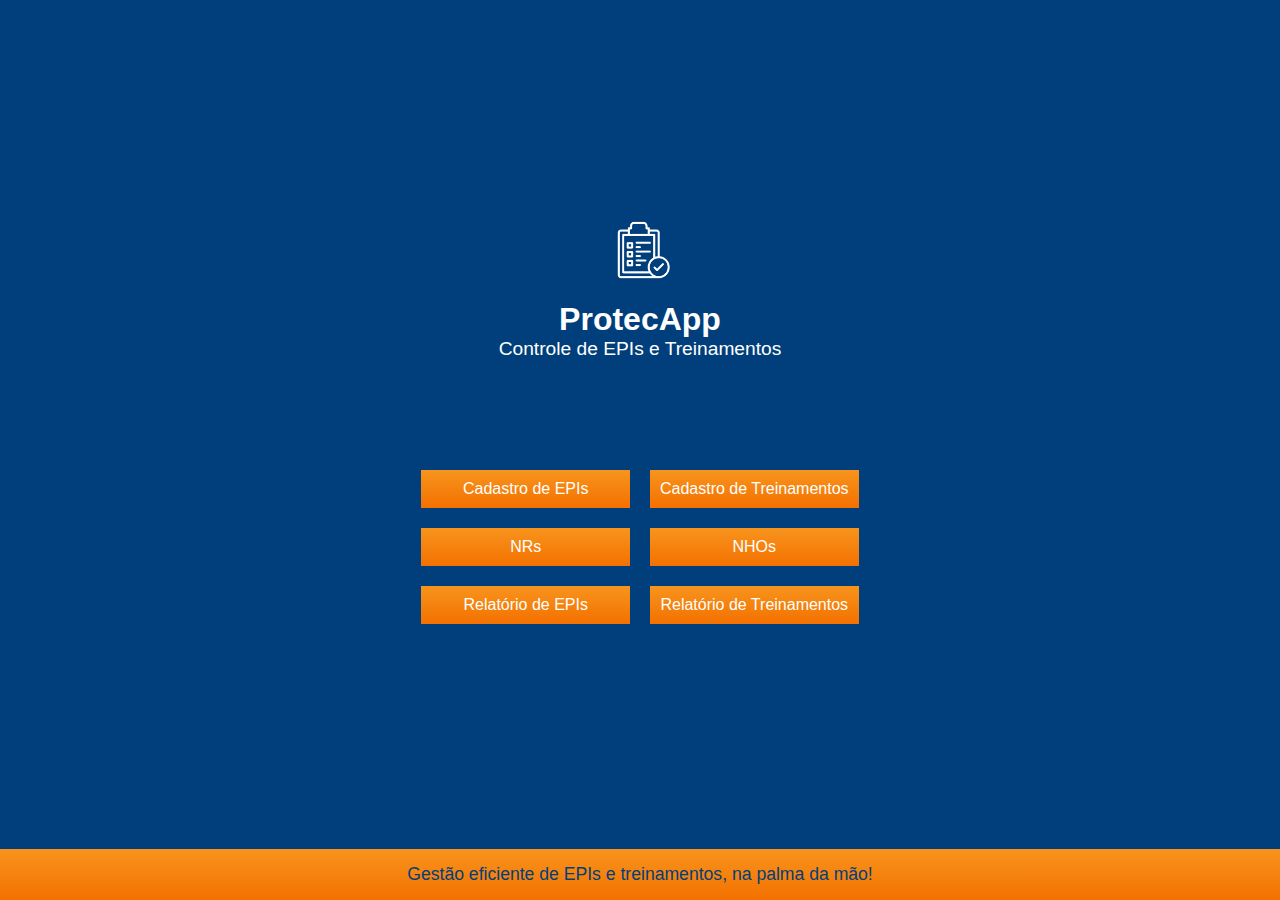
<file: index.html>
<!DOCTYPE html>
<html lang="pt-br">
<head>
  <meta charset="UTF-8">
  <meta name="viewport" content="width=device-width, initial-scale=1.0">
  <title>ProtecApp</title>
  <link rel="stylesheet" href="./assets/css/reset.css">
  <link rel="stylesheet" href="./assets/css/home.css">
</head>
<body>
  <div class="container">
    <header class="header">
      <img src="./assets/img/logo.png" alt="Logo" class="logo">
      <h1>ProtecApp</h1>
      <p>Controle de EPIs e Treinamentos</p>
    </header>
    
    <nav class="button-nav">
      <ul class="button-list">
        <li><a href="./cadastro-epis.html" class="button">Cadastro de EPIs</a></li>
        <li><a href="./cadastro-treinamentos.html" class="button">Cadastro de Treinamentos</a></li>
        <li><a href="./nrs.html" class="button">NRs</a></li>
        <li><a href="./nhos.html" class="button">NHOs</a></li>
        <li><a href="./relatorio-epis.html" class="button">Relatório de EPIs</a></li>
        <li><a href="./relatorio-treinamentos.html" class="button">Relatório de Treinamentos</a></li>
      </ul>
    </nav>

    <footer>
        <p>Gestão eficiente de EPIs e treinamentos, na palma da mão!</p>
    </footer>
  </div>
</body>
</html>
</file>
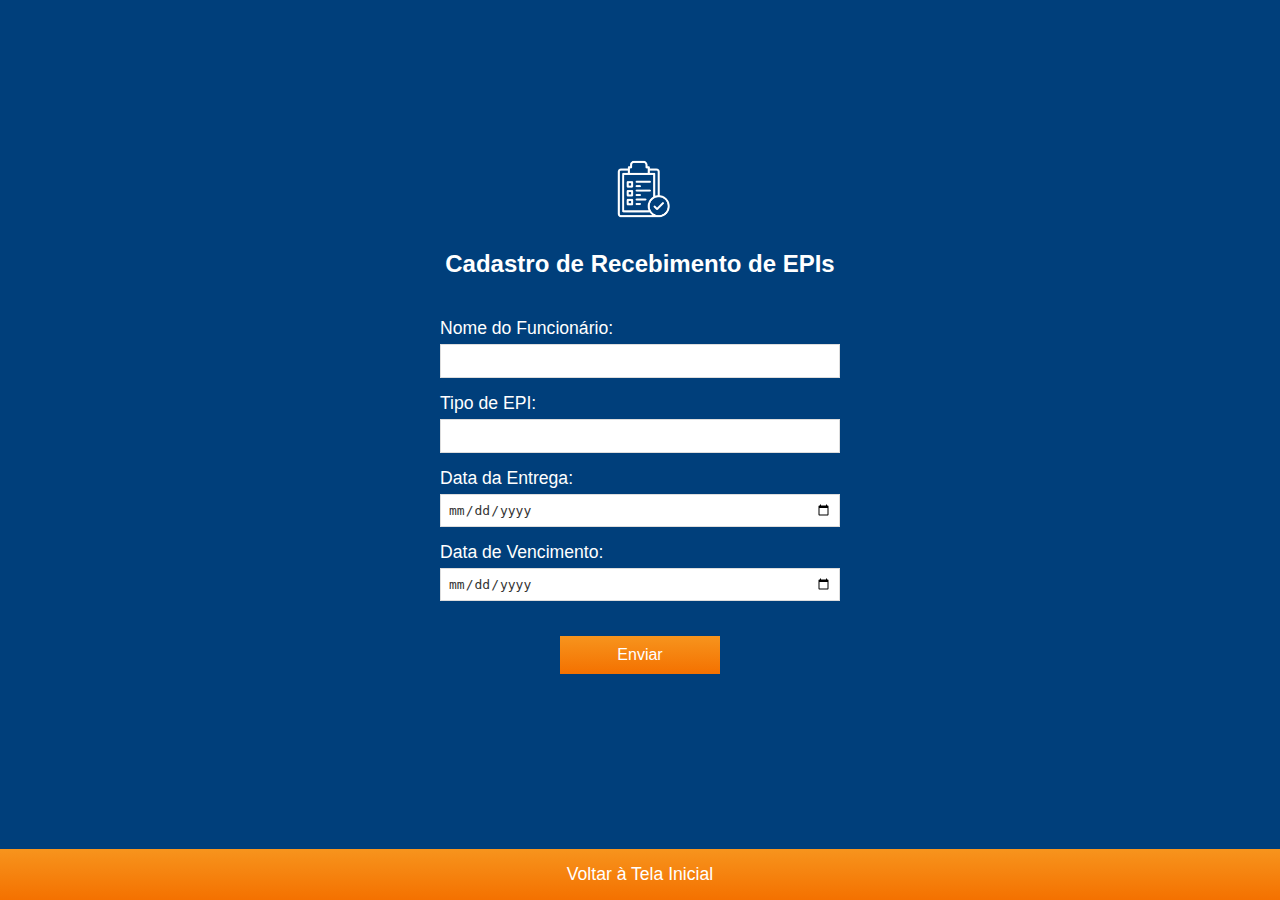
<file: cadastro-epis.html>
<!DOCTYPE html>
<html lang="pt-br">
<head>
    <meta charset="UTF-8">
    <meta name="viewport" content="width=device-width, initial-scale=1.0">
    <title>Cadastro de Recebimento de EPIs</title>
    <link rel="stylesheet" href="./assets/css/reset.css">
    <link rel="stylesheet" href="./assets/css/cadastros.css">
</head>
<body>

    <div class="container">
        <header class="header">
          <img src="./assets/img/logo.png" alt="Logo" class="logo">
        <h1>Cadastro de Recebimento de EPIs</h1>
        </header>

        <form class="form-cadastro">
            <label for="nome-funcionario">Nome do Funcionário:</label>
            <input type="text" id="nome-funcionario" name="nome-funcionario">

            <label for="tipo-epi">Tipo de EPI:</label>
            <input type="text" id="tipo-epi" name="tipo-epi">
            
            <label for="data-entrega">Data da Entrega:</label>
            <input type="date" id="data-entrega" name="data-entrega">

            <label for="data-vencimento">Data de Vencimento:</label>
            <input type="date" id="data-vencimento" name="data-vencimento">

            <button type="submit">Enviar</button>
        </form>

        <footer>
            <a href="index.html">Voltar à Tela Inicial</a>
        </footer>

        <div id="myModal" class="modal">
            <div class="modal-content">
              <span class="close">&times;</span>
              <p>Salvo com sucesso!</p>
            </div>
        </div>
    </div>
   
    <script src="./assets/js/cadastro-epis.js"></script>    
</body>
</html>
</file>
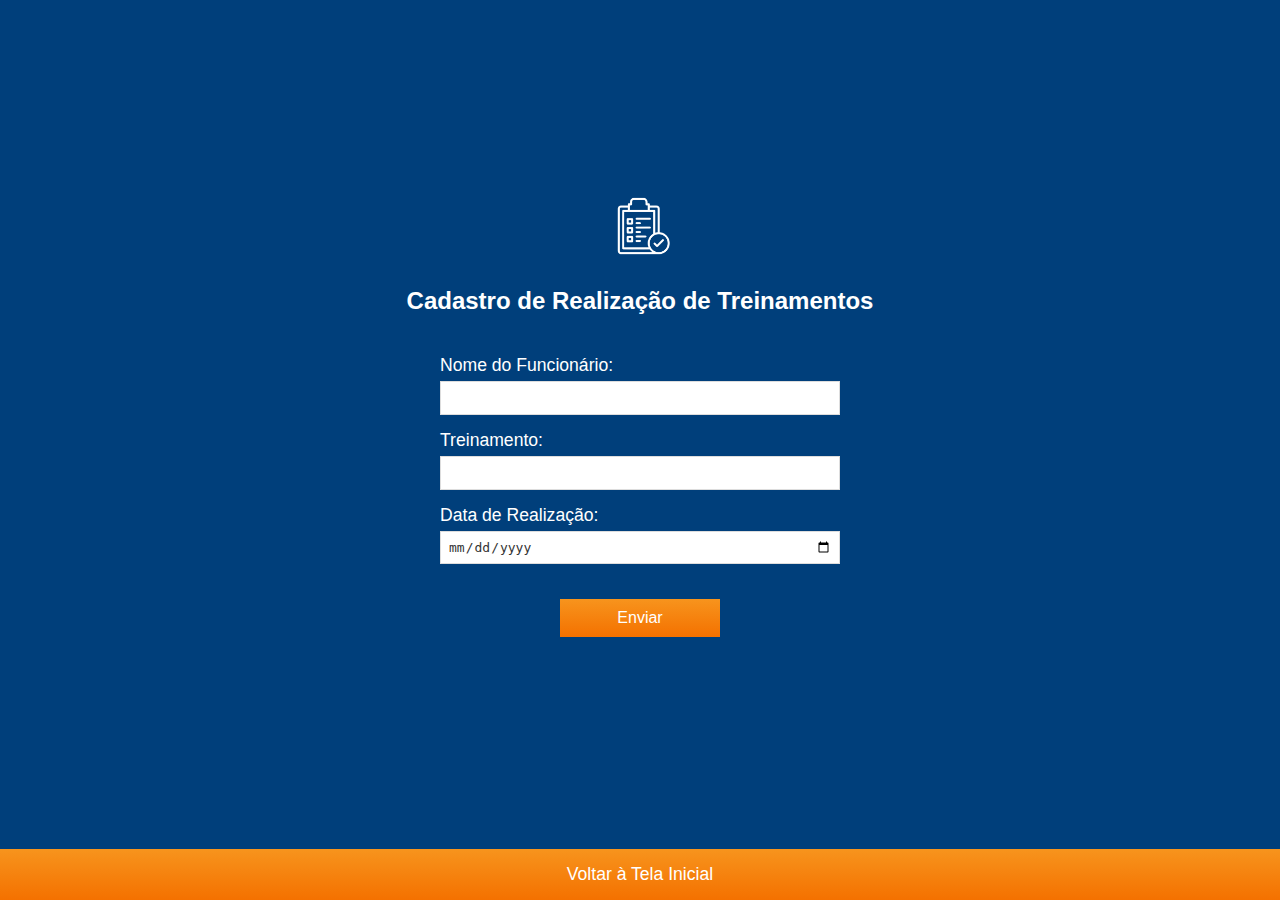
<file: cadastro-treinamentos.html>
<!DOCTYPE html>
<html lang="pt-br">
<head>
    <meta charset="UTF-8">
    <meta name="viewport" content="width=device-width, initial-scale=1.0">
    <title>Cadastro de Recebimento de EPIs</title>
    <link rel="stylesheet" href="./assets/css/reset.css">
    <link rel="stylesheet" href="./assets/css/cadastros.css">
</head>
<body>

    <div class="container">
        <header class="header">
            <img src="./assets/img/logo.png" alt="Logo" class="logo">
            <h1>Cadastro de Realização de Treinamentos</h1>
        </header>

        <form class="form-cadastro">
            <label for="nome-funcionario">Nome do Funcionário:</label>
            <input type="text" id="nome-funcionario" name="nome-funcionario">

            <label for="tipo-treinamento">Treinamento:</label>
            <input type="text" id="tipo-treinamento" name="tipo-treinamento">

            <label for="data-realizacao">Data de Realização:</label>
            <input type="date" id="data-realizacao" name="data-realizacao">

            <button type="submit">Enviar</button>
        </form>

        <footer>
            <a href="index.html">Voltar à Tela Inicial</a>
        </footer>

        <div id="myModal" class="modal">
            <div class="modal-content">
              <span class="close">&times;</span>
              <p>Salvo com sucesso!</p>
            </div>
        </div>
    </div>
   
    <script src="./assets/js/cadastro-treinamentos.js"></script>    
</body>
</html>
</file>
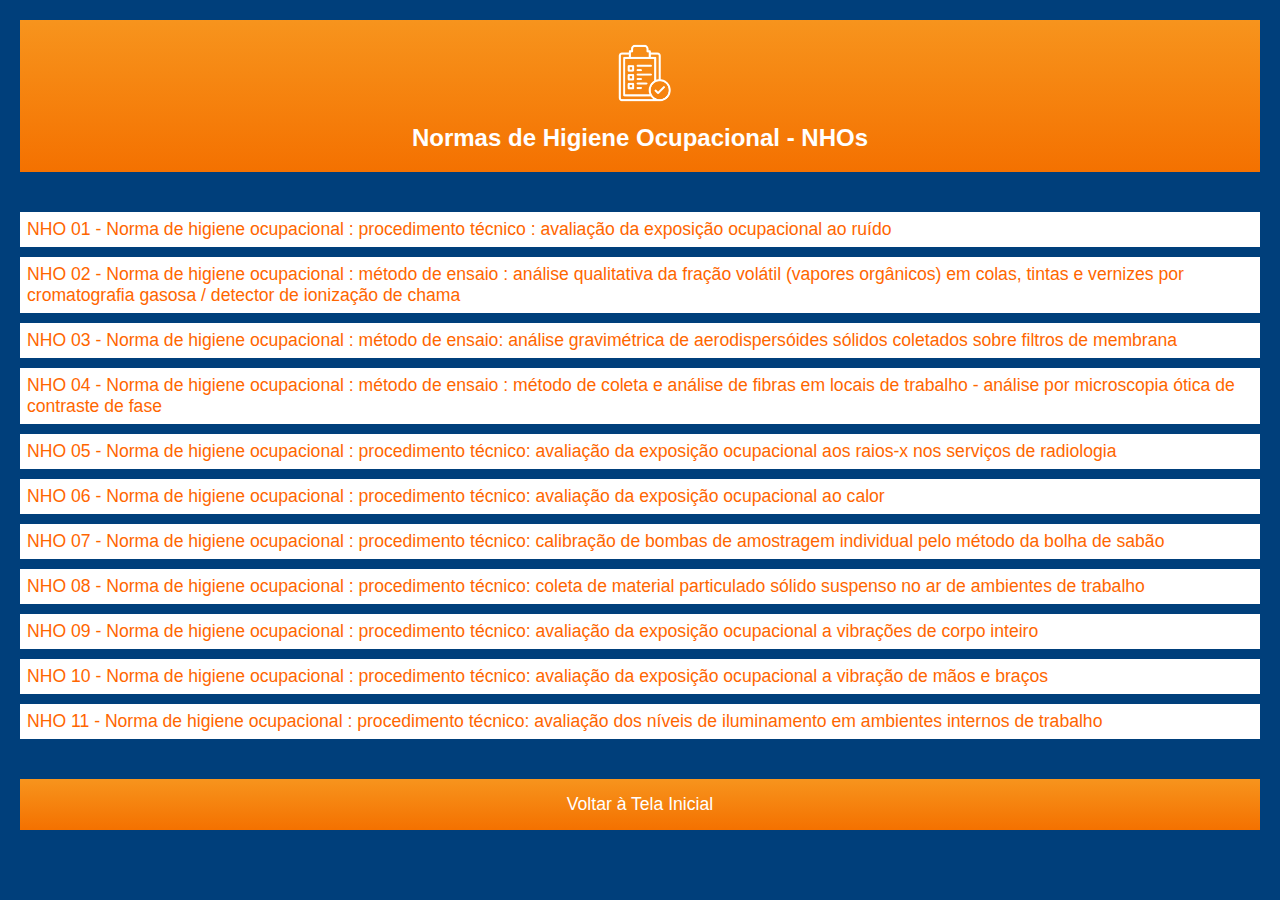
<file: nhos.html>
<!DOCTYPE html>
<html lang="pt-br">
<head>
    <meta charset="UTF-8">
    <meta name="viewport" content="width=device-width, initial-scale=1.0">
    <title>Normas de Higiene Ocupacional (NHOs)</title>
    <link rel="stylesheet" href="./assets/css/reset.css">
    <link rel="stylesheet" href="./assets/css/nrs-nhos.css">
</head>
<body>
    <div class="container">
        <header class="header">
            <img src="./assets/img/logo.png" alt="Logo ProtecApp" class="logo">
            <h1>Normas de Higiene Ocupacional - NHOs</h1>
        </header>

        <div class="nhos-list">
            <ul>
                <li><a href="http://arquivosbiblioteca.fundacentro.gov.br/exlibris/aleph/a23_1/apache_media/A5RGFHYSQ5TA7P816K7QPT4AB9KDFP.pdf">NHO 01 - Norma de higiene ocupacional : procedimento técnico : avaliação da exposição ocupacional ao ruído</a></li>
                <li><a href="http://arquivosbiblioteca.fundacentro.gov.br/exlibris/aleph/a23_1/apache_media/S5HNYKPE45RQCDMGXJ73JNCRKGDY41.pdf">NHO 02 - Norma de higiene ocupacional : método de ensaio : análise qualitativa da fração volátil (vapores orgânicos) em colas, tintas e vernizes por cromatografia gasosa / detector de ionização de chama</a></li>
                <li><a href="http://arquivosbiblioteca.fundacentro.gov.br/exlibris/aleph/a23_1/apache_media/F54LD4NBJ1FEA9J36JM9DECLBJ4UMS.pdf">NHO 03 - Norma de higiene ocupacional : método de ensaio: análise gravimétrica de aerodispersóides sólidos coletados sobre filtros de membrana</a></li>
                <li><a href="http://arquivosbiblioteca.fundacentro.gov.br/exlibris/aleph/a23_1/apache_media/BJKMGEIP1CYHUEDMM9Q3JK4DHXAL24.pdf">NHO 04 - Norma de higiene ocupacional : método de ensaio : método de coleta e análise de fibras em locais de trabalho - análise por microscopia ótica de contraste de fase</a></li>
                <li><a href="http://arquivosbiblioteca.fundacentro.gov.br/exlibris/aleph/a23_1/apache_media/9JFIF3EK2XQT5TDIC4P3B67CHKQK4M.pdf">NHO 05 - Norma de higiene ocupacional : procedimento técnico: avaliação da exposição ocupacional aos raios-x nos serviços de radiologia</a></li>
                <li><a href="http://arquivosbiblioteca.fundacentro.gov.br/exlibris/aleph/a23_1/apache_media/L7376RQ71PM8LI14HKNLE1BQIHAA12.pdf">NHO 06 - Norma de higiene ocupacional : procedimento técnico: avaliação da exposição ocupacional ao calor</a></li>
                <li><a href="http://arquivosbiblioteca.fundacentro.gov.br/exlibris/aleph/a23_1/apache_media/C187BQUBSQU4RF4SMFG8AYG5D76526.pdf">NHO 07 - Norma de higiene ocupacional : procedimento técnico: calibração de bombas de amostragem individual pelo método da bolha de sabão</a></li>
                <li><a href="http://arquivosbiblioteca.fundacentro.gov.br/exlibris/aleph/a23_1/apache_media/4QQHR2N9RV6C5RVMED6993BHNLG9P3.pdf">NHO 08 - Norma de higiene ocupacional : procedimento técnico: coleta de material particulado sólido suspenso no ar de ambientes de trabalho</a></li>
                <li><a href="NHO 09 - Norma de higiene ocupacional : procedimento técnico: avaliação da exposição ocupacional a vibrações de corpo inteiro">NHO 09 - Norma de higiene ocupacional : procedimento técnico: avaliação da exposição ocupacional a vibrações de corpo inteiro</a></li>
                <li><a href="http://arquivosbiblioteca.fundacentro.gov.br/exlibris/aleph/a23_1/apache_media/AQPLEUS9PB3GF9CJH8H9F3HG9U2V6C.pdf">NHO 10 - Norma de higiene ocupacional : procedimento técnico: avaliação da exposição ocupacional a vibração de mãos e braços</a></li>
                <li><a href="http://arquivosbiblioteca.fundacentro.gov.br/exlibris/aleph/a23_1/apache_media/33PMBTUV2X3HFYSPGQFENQ6VSHA35H.pdf">NHO 11 -  Norma de higiene ocupacional : procedimento técnico: avaliação dos níveis de iluminamento em ambientes internos de trabalho</a></li>
            </ul>
        </div>

        <footer>
            <a href="index.html">Voltar à Tela Inicial</a>
        </footer>
    </div>
</body>
</html>
</file>
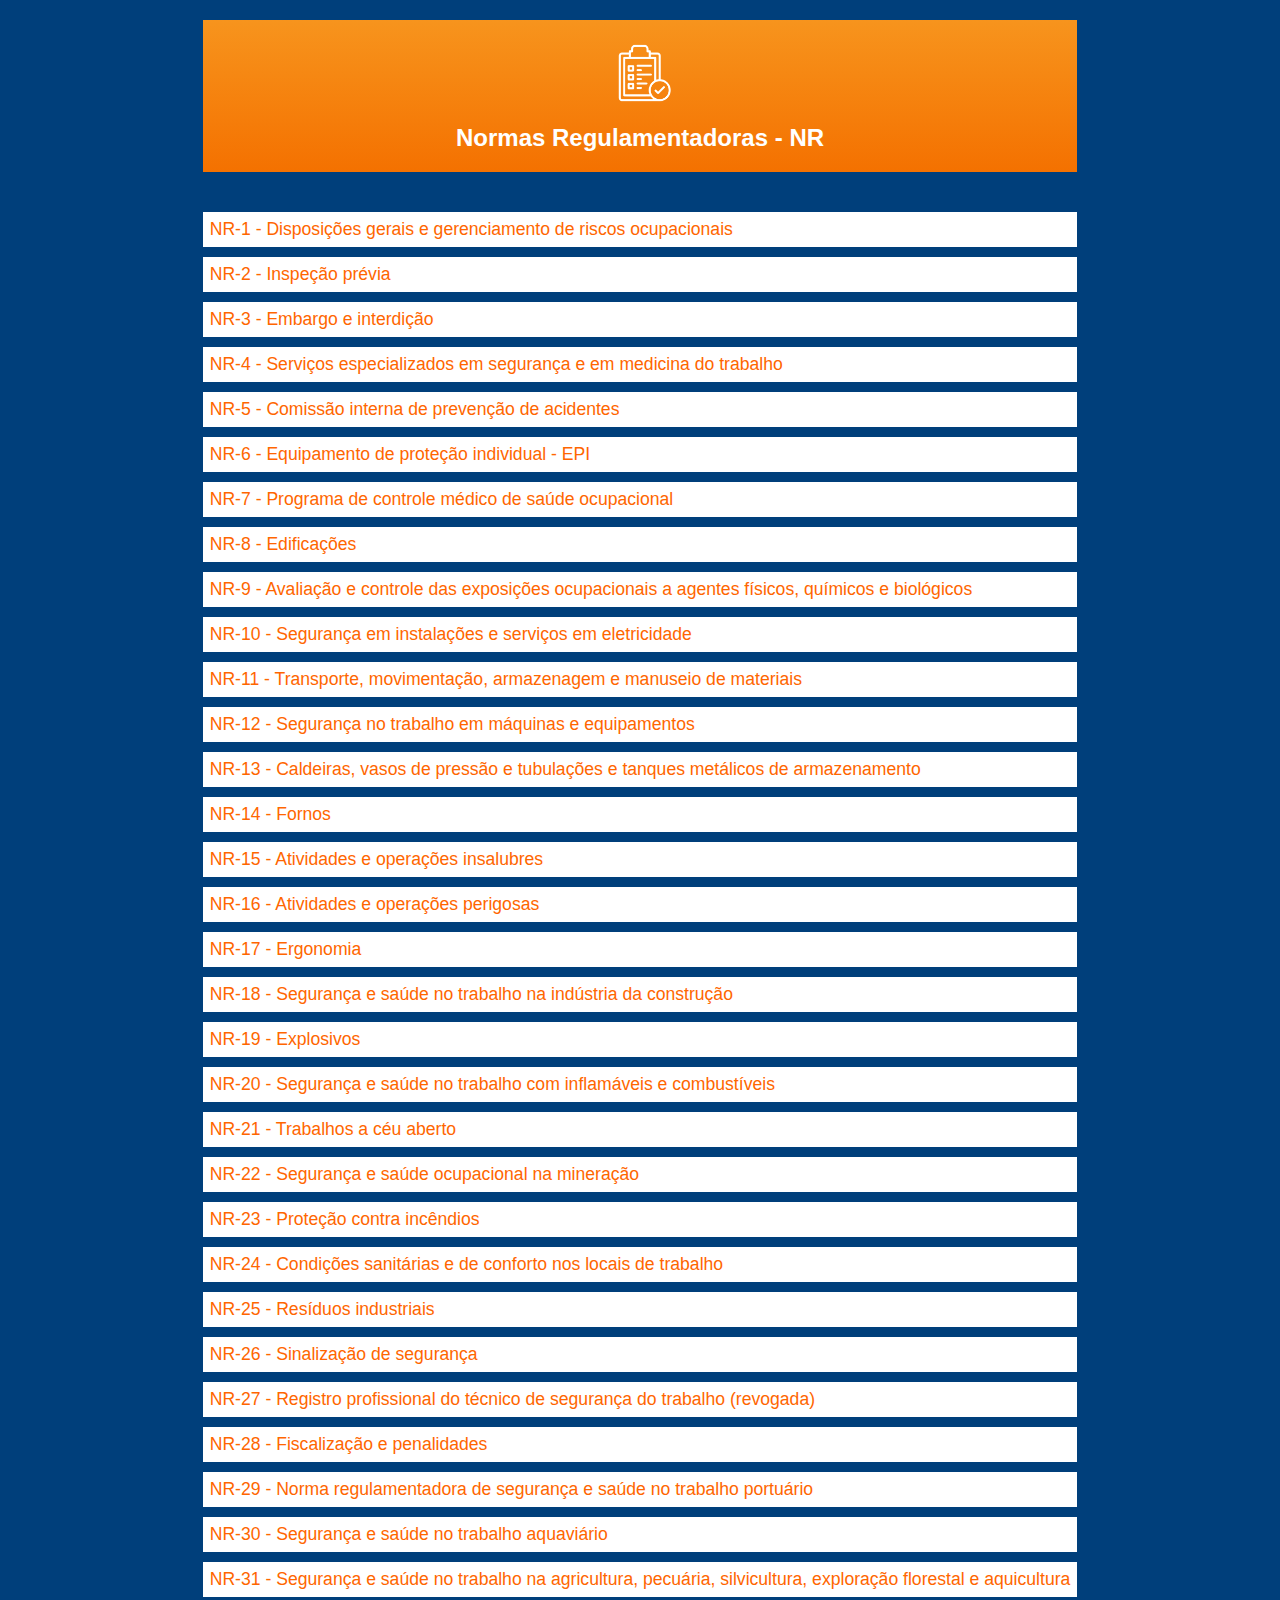
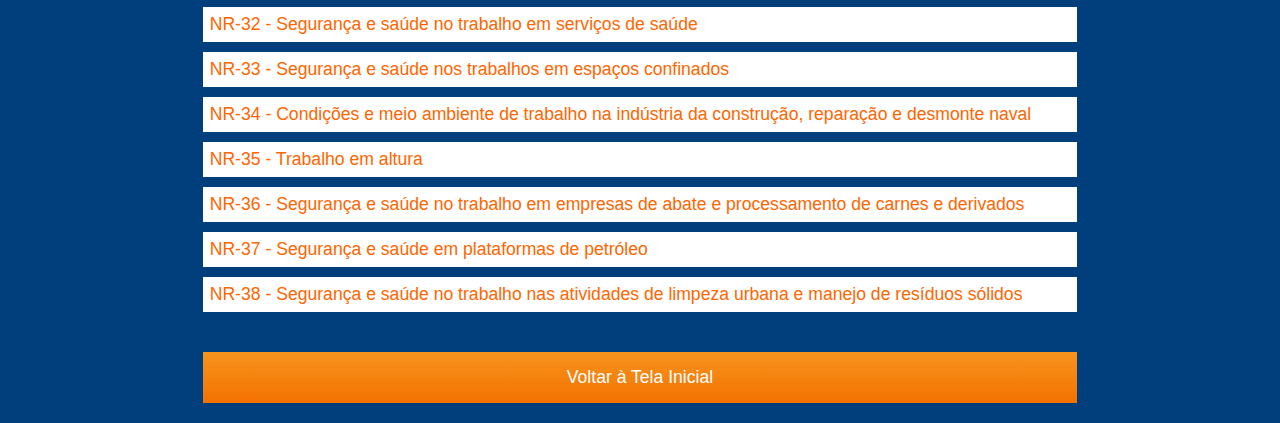
<file: nrs.html>
<!DOCTYPE html>
<html lang="pt-br">
<head>
    <meta charset="UTF-8">
    <meta name="viewport" content="width=device-width, initial-scale=1.0">
    <title>Normas Regulamentadoras (NRs)</title>
    <link rel="stylesheet" href="./assets/css/reset.css">
    <link rel="stylesheet" href="./assets/css/nrs-nhos.css">
</head>
<body>
    <div class="container">
        <header class="header">
            <img src="./assets/img/logo.png" alt="Logo ProtecApp" class="logo">
            <h1>Normas Regulamentadoras - NR</h1>
        </header>

        <div class="nrs-list">
            <ul>
                <li><a href="https://www.gov.br/trabalho-e-emprego/pt-br/acesso-a-informacao/participacao-social/conselhos-e-orgaos-colegiados/comissao-tripartite-partitaria-permanente/normas-regulamentadora/normas-regulamentadoras-vigentes/nr-1">NR-1 - Disposições gerais e gerenciamento de riscos ocupacionais
                </a></li>
                <li><a href="https://www.gov.br/trabalho-e-emprego/pt-br/acesso-a-informacao/participacao-social/conselhos-e-orgaos-colegiados/comissao-tripartite-partitaria-permanente/normas-regulamentadora/normas-regulamentadoras-vigentes/norma-regulamentadora-no-2-nr-2">NR-2 - Inspeção prévia</a></li>
                <li><a href="https://www.gov.br/trabalho-e-emprego/pt-br/acesso-a-informacao/participacao-social/conselhos-e-orgaos-colegiados/comissao-tripartite-partitaria-permanente/normas-regulamentadora/normas-regulamentadoras-vigentes/norma-regulamentadora-no-3-nr-3">NR-3 - Embargo e interdição</a></li>
                <li><a href="https://www.gov.br/trabalho-e-emprego/pt-br/acesso-a-informacao/participacao-social/conselhos-e-orgaos-colegiados/comissao-tripartite-partitaria-permanente/normas-regulamentadora/normas-regulamentadoras-vigentes/norma-regulamentadora-no-4-nr-4">NR-4 - Serviços especializados em segurança e em medicina do trabalho</a></li>
                <li><a href="https://www.gov.br/trabalho-e-emprego/pt-br/acesso-a-informacao/participacao-social/conselhos-e-orgaos-colegiados/comissao-tripartite-partitaria-permanente/normas-regulamentadora/normas-regulamentadoras-vigentes/norma-regulamentadora-no-5-nr-5">NR-5 - Comissão interna de prevenção de acidentes</a></li>
                <li><a href="https://www.gov.br/trabalho-e-emprego/pt-br/acesso-a-informacao/participacao-social/conselhos-e-orgaos-colegiados/comissao-tripartite-partitaria-permanente/normas-regulamentadora/normas-regulamentadoras-vigentes/norma-regulamentadora-no-6-nr-6">NR-6 - Equipamento de proteção individual - EPI</a></li>
                <li><a href="https://www.gov.br/trabalho-e-emprego/pt-br/acesso-a-informacao/participacao-social/conselhos-e-orgaos-colegiados/comissao-tripartite-partitaria-permanente/normas-regulamentadora/normas-regulamentadoras-vigentes/norma-regulamentadora-no-7-nr-7">NR-7 - Programa de controle médico de saúde ocupacional</a></li>
                <li><a href="https://www.gov.br/trabalho-e-emprego/pt-br/acesso-a-informacao/participacao-social/conselhos-e-orgaos-colegiados/comissao-tripartite-partitaria-permanente/normas-regulamentadora/normas-regulamentadoras-vigentes/norma-regulamentadora-no-8-nr-8">NR-8 - Edificações</a></li>
                <li><a href="https://www.gov.br/trabalho-e-emprego/pt-br/acesso-a-informacao/participacao-social/conselhos-e-orgaos-colegiados/comissao-tripartite-partitaria-permanente/normas-regulamentadora/normas-regulamentadoras-vigentes/norma-regulamentadora-no-9-nr-9">NR-9 - Avaliação e controle das exposições ocupacionais a agentes físicos, químicos e biológicos</a></li>
                <li><a href="https://www.gov.br/trabalho-e-emprego/pt-br/acesso-a-informacao/participacao-social/conselhos-e-orgaos-colegiados/comissao-tripartite-partitaria-permanente/normas-regulamentadora/normas-regulamentadoras-vigentes/norma-regulamentadora-no-10-nr-10">NR-10 - Segurança em instalações e serviços em eletricidade</a></li>
                <li><a href="https://www.gov.br/trabalho-e-emprego/pt-br/acesso-a-informacao/participacao-social/conselhos-e-orgaos-colegiados/comissao-tripartite-partitaria-permanente/normas-regulamentadora/normas-regulamentadoras-vigentes/norma-regulamentadora-no-11-nr-11">NR-11 - Transporte, movimentação, armazenagem e manuseio de materiais</a></li>
                <li><a href="https://www.gov.br/trabalho-e-emprego/pt-br/acesso-a-informacao/participacao-social/conselhos-e-orgaos-colegiados/comissao-tripartite-partitaria-permanente/normas-regulamentadora/normas-regulamentadoras-vigentes/norma-regulamentadora-no-12-nr-12">NR-12 - Segurança no trabalho em máquinas e equipamentos</a></li>
                <li><a href="https://www.gov.br/trabalho-e-emprego/pt-br/acesso-a-informacao/participacao-social/conselhos-e-orgaos-colegiados/comissao-tripartite-partitaria-permanente/normas-regulamentadora/normas-regulamentadoras-vigentes/norma-regulamentadora-no-13-nr-13">NR-13 - Caldeiras, vasos de pressão e tubulações e tanques metálicos de armazenamento</a></li>
                <li><a href="https://www.gov.br/trabalho-e-emprego/pt-br/acesso-a-informacao/participacao-social/conselhos-e-orgaos-colegiados/comissao-tripartite-partitaria-permanente/normas-regulamentadora/normas-regulamentadoras-vigentes/norma-regulamentadora-no-14-nr-14">NR-14 - Fornos</a></li>
                <li><a href="https://www.gov.br/trabalho-e-emprego/pt-br/acesso-a-informacao/participacao-social/conselhos-e-orgaos-colegiados/comissao-tripartite-partitaria-permanente/normas-regulamentadora/normas-regulamentadoras-vigentes/norma-regulamentadora-no-15-nr-15">NR-15 - Atividades e operações insalubres</a></li>
                <li><a href="https://www.gov.br/trabalho-e-emprego/pt-br/acesso-a-informacao/participacao-social/conselhos-e-orgaos-colegiados/comissao-tripartite-partitaria-permanente/normas-regulamentadora/normas-regulamentadoras-vigentes/norma-regulamentadora-no-16-nr-16">NR-16 - Atividades e operações perigosas</a></li>
                <li><a href="https://www.gov.br/trabalho-e-emprego/pt-br/acesso-a-informacao/participacao-social/conselhos-e-orgaos-colegiados/comissao-tripartite-partitaria-permanente/normas-regulamentadora/normas-regulamentadoras-vigentes/norma-regulamentadora-no-17-nr-17">NR-17 - Ergonomia</a></li>
                <li><a href="https://www.gov.br/trabalho-e-emprego/pt-br/acesso-a-informacao/participacao-social/conselhos-e-orgaos-colegiados/comissao-tripartite-partitaria-permanente/normas-regulamentadora/normas-regulamentadoras-vigentes/norma-regulamentadora-no-18-nr-18">NR-18 - Segurança e saúde no trabalho na indústria da construção</a></li>
                <li><a href="https://www.gov.br/trabalho-e-emprego/pt-br/acesso-a-informacao/participacao-social/conselhos-e-orgaos-colegiados/comissao-tripartite-partitaria-permanente/normas-regulamentadora/normas-regulamentadoras-vigentes/norma-regulamentadora-no-19-nr-19">NR-19 - Explosivos</a></li>
                <li><a href="https://www.gov.br/trabalho-e-emprego/pt-br/acesso-a-informacao/participacao-social/conselhos-e-orgaos-colegiados/comissao-tripartite-partitaria-permanente/normas-regulamentadora/normas-regulamentadoras-vigentes/norma-regulamentadora-no-20-nr-20">NR-20 - Segurança e saúde no trabalho com inflamáveis e combustíveis</a></li>
                <li><a href="https://www.gov.br/trabalho-e-emprego/pt-br/acesso-a-informacao/participacao-social/conselhos-e-orgaos-colegiados/comissao-tripartite-partitaria-permanente/normas-regulamentadora/normas-regulamentadoras-vigentes/norma-regulamentadora-no-21-nr-21">NR-21 - Trabalhos a céu aberto</a></li>
                <li><a href="https://www.gov.br/trabalho-e-emprego/pt-br/acesso-a-informacao/participacao-social/conselhos-e-orgaos-colegiados/comissao-tripartite-partitaria-permanente/normas-regulamentadora/normas-regulamentadoras-vigentes/norma-regulamentadora-no-22-nr-22">NR-22 - Segurança e saúde ocupacional na mineração</a></li>
                <li><a href="https://www.gov.br/trabalho-e-emprego/pt-br/acesso-a-informacao/participacao-social/conselhos-e-orgaos-colegiados/comissao-tripartite-partitaria-permanente/normas-regulamentadora/normas-regulamentadoras-vigentes/norma-regulamentadora-no-23-nr-23">NR-23 - Proteção contra incêndios</a></li>
                <li><a href="https://www.gov.br/trabalho-e-emprego/pt-br/acesso-a-informacao/participacao-social/conselhos-e-orgaos-colegiados/comissao-tripartite-partitaria-permanente/normas-regulamentadora/normas-regulamentadoras-vigentes/norma-regulamentadora-no-24-nr-24">NR-24 - Condições sanitárias e de conforto nos locais de trabalho</a></li>
                <li><a href="https://www.gov.br/trabalho-e-emprego/pt-br/acesso-a-informacao/participacao-social/conselhos-e-orgaos-colegiados/comissao-tripartite-partitaria-permanente/normas-regulamentadora/normas-regulamentadoras-vigentes/norma-regulamentadora-no-25-nr-25">NR-25 - Resíduos industriais</a></li>
                <li><a href="https://www.gov.br/trabalho-e-emprego/pt-br/acesso-a-informacao/participacao-social/conselhos-e-orgaos-colegiados/comissao-tripartite-partitaria-permanente/normas-regulamentadora/normas-regulamentadoras-vigentes/norma-regulamentadora-no-26-nr-26">NR-26 - Sinalização de segurança</a></li>
                <li><a href="https://www.gov.br/trabalho-e-emprego/pt-br/acesso-a-informacao/participacao-social/conselhos-e-orgaos-colegiados/comissao-tripartite-partitaria-permanente/normas-regulamentadora/normas-regulamentadoras-vigentes/norma-regulamentadora-no-27-nr-27">NR-27 - Registro profissional do técnico de segurança do trabalho (revogada)</a></li>
                <li><a href="https://www.gov.br/trabalho-e-emprego/pt-br/acesso-a-informacao/participacao-social/conselhos-e-orgaos-colegiados/comissao-tripartite-partitaria-permanente/normas-regulamentadora/normas-regulamentadoras-vigentes/norma-regulamentadora-no-28-nr-28">NR-28 - Fiscalização e penalidades</a></li>
                <li><a href="https://www.gov.br/trabalho-e-emprego/pt-br/acesso-a-informacao/participacao-social/conselhos-e-orgaos-colegiados/comissao-tripartite-partitaria-permanente/normas-regulamentadora/normas-regulamentadoras-vigentes/norma-regulamentadora-no-29-nr-29">NR-29 - Norma regulamentadora de segurança e saúde no trabalho portuário</a></li>
                <li><a href="https://www.gov.br/trabalho-e-emprego/pt-br/acesso-a-informacao/participacao-social/conselhos-e-orgaos-colegiados/comissao-tripartite-partitaria-permanente/normas-regulamentadora/normas-regulamentadoras-vigentes/norma-regulamentadora-no-30-nr-30">NR-30 - Segurança e saúde no trabalho aquaviário</a></li>
                <li><a href="https://www.gov.br/trabalho-e-emprego/pt-br/acesso-a-informacao/participacao-social/conselhos-e-orgaos-colegiados/comissao-tripartite-partitaria-permanente/normas-regulamentadora/normas-regulamentadoras-vigentes/norma-regulamentadora-no-31-nr-31">NR-31 - Segurança e saúde no trabalho na agricultura, pecuária, silvicultura, exploração florestal e aquicultura</a></li>
                <li><a href="https://www.gov.br/trabalho-e-emprego/pt-br/acesso-a-informacao/participacao-social/conselhos-e-orgaos-colegiados/comissao-tripartite-partitaria-permanente/normas-regulamentadora/normas-regulamentadoras-vigentes/norma-regulamentadora-no-32-nr-32">NR-32 - Segurança e saúde no trabalho em serviços de saúde</a></li>
                <li><a href="https://www.gov.br/trabalho-e-emprego/pt-br/acesso-a-informacao/participacao-social/conselhos-e-orgaos-colegiados/comissao-tripartite-partitaria-permanente/normas-regulamentadora/normas-regulamentadoras-vigentes/norma-regulamentadora-no-33-nr-33">NR-33 - Segurança e saúde nos trabalhos em espaços confinados</a></li>
                <li><a href="https://www.gov.br/trabalho-e-emprego/pt-br/acesso-a-informacao/participacao-social/conselhos-e-orgaos-colegiados/comissao-tripartite-partitaria-permanente/normas-regulamentadora/normas-regulamentadoras-vigentes/norma-regulamentadora-no-34-nr-34">NR-34 - Condições e meio ambiente de trabalho na indústria da construção, reparação e desmonte naval</a></li>
                <li><a href="https://www.gov.br/trabalho-e-emprego/pt-br/acesso-a-informacao/participacao-social/conselhos-e-orgaos-colegiados/comissao-tripartite-partitaria-permanente/normas-regulamentadora/normas-regulamentadoras-vigentes/norma-regulamentadora-no-35-nr-35">NR-35 - Trabalho em altura</a></li>
                <li><a href="https://www.gov.br/trabalho-e-emprego/pt-br/acesso-a-informacao/participacao-social/conselhos-e-orgaos-colegiados/comissao-tripartite-partitaria-permanente/normas-regulamentadora/normas-regulamentadoras-vigentes/norma-regulamentadora-no-36-nr-36">NR-36 - Segurança e saúde no trabalho em empresas de abate e processamento de carnes e derivados</a></li>
                <li><a href="https://www.gov.br/trabalho-e-emprego/pt-br/assuntos/inspecao-do-trabalho/seguranca-e-saude-no-trabalho/ctpp-nrs/norma-regulamentadora-no-37-nr-37">NR-37 - Segurança e saúde em plataformas de petróleo</a></li>
                <li><a href="https://www.gov.br/trabalho-e-emprego/pt-br/acesso-a-informacao/participacao-social/conselhos-e-orgaos-colegiados/comissao-tripartite-partitaria-permanente/normas-regulamentadora/normas-regulamentadoras-vigentes/norma-regulamentadora-no-38-nr-38">NR-38 - Segurança e saúde no trabalho nas atividades de limpeza urbana e manejo de resíduos sólidos</a></li>
            </ul>
        </div>

        <footer>
            <a href="index.html">Voltar à Tela Inicial</a>
        </footer>
    </div>
</body>
</html>
</file>
<file: assets/css/home.css>
/* Corpo da página */
body {
    font-family: 'Arial', sans-serif;
    background-color: #003f7b;
    min-height: 100vh;
    display: flex;
    flex-direction: column;
}

/* Container principal */
.container {
    display: flex;
    flex-direction: column;
    align-items: center;
    justify-content: center;
    width: 100%;
    min-height: 100vh;
    padding: 20px;
    padding-bottom: 100px;
    box-sizing: border-box;
}

/* Cabeçalho */
.header {
    color: #fff;
    padding: 20px 0;
    text-align: center;
    margin-bottom: 40px;
}

/* Estilos para o logo */
.logo {
    width: 65px;
    max-width: 150px;
    margin-bottom: 15px;
}

.header h1 {
    font-size: 2rem;
    font-weight: bold;
}

.header p {
    color: #fff;
    font-size: 1.2em;
    margin-bottom: 20px;
    padding: 0 10px;
}

/* Estilo da navegação com lista de botões */
.button-nav {
    margin-top: 30px;
    width: 100%;
    display: flex;
    justify-content: center;
    padding: 0 10px;
}

.button-list {
    display: grid;
    grid-template-columns: repeat(2, 1fr);
    gap: 20px;
    justify-content: center;
    align-items: center;
    max-width: 100%;
    margin: 0 auto;
    padding: 0;
}

.button-list li {
    display: flex;
    justify-content: center;
    align-items: center;
    background: linear-gradient(180deg, #f7941d 0%, #f47100 100%);
    color: #fff;
    cursor: pointer;
    padding: 10px;
    box-sizing: border-box;
}

.button-list li a {
    display: flex;
    justify-content: center;
    align-items: center;
    text-decoration: none;
    color: inherit;
    width: 100%;
    height: 100%;
}

.button-list li:hover {
    transform: scale(1.05);
}

/* Rodapé fixo e de ponta a ponta */
footer {
    text-align: center;
    background: linear-gradient(180deg, #f7941d 0%, #f47100 100%);
    padding: 15px;
    position: fixed;
    width: 100%;
    bottom: 0;
    left: 0;
}

footer p {
    color: #003f7b;
    margin: 0;
    font-size: 1.1em;
}

/* Responsividade */
@media (max-width: 1024px) {
    .logo {
        width: 55px;
    }

    .header h1 {
        font-size: 1.8rem;
    }

    .header p {
        font-size: 1.1rem;
    }

    .button-list {
        grid-template-columns: repeat(2, 1fr);
    }

    footer {
        padding: 12px;
        font-size: 0.9rem;
    }
}

/* Estilos para dispositivos móveis */
@media (max-width: 768px) {
    .logo {
        width: 60px;
    }

    .header h1 {
        font-size: 1.5rem;
    }

    .header p {
        font-size: 1rem;
    }

    .button-list {
        grid-template-columns: 1fr;
        gap: 15px;
    }

    footer {
        padding: 10px;
        font-size: 0.8rem;
    }

    footer p {
        font-size: 1em;
    }
}

/* Estilos para dispositivos muito pequenos */
@media (max-width: 480px) {
    .logo {
        width: 50px;
    }

    .header h1 {
        font-size: 1.4rem;
    }

    .header p {
        font-size: 0.9rem;
    }

    .button-list li {
        padding: 12px 10px;
    }

    footer {
        padding: 8px;
        font-size: 0.75rem;
        position: absolute;
        bottom: 0;
    }
}

/* Estilos para dispositivos com telas extremamente pequenas (ex: celulares antigos) */
@media (max-width: 375px) {
    .logo {
        width: 50px;
        min-width: 50px;
    }

    .header h1 {
        font-size: 1.2rem;
    }

    .header p {
        font-size: 0.8rem;
    }

    .button-list li {
        padding: 10px;
    }

    footer {
        padding: 6px;
        font-size: 0.7rem;
        position: 0;
        bottom: 0;
        left: 0;
    }
}

/* Estilos para dispositivos extremamente pequenos (ex: celulares muito antigos) */
@media (max-width: 320px) {
    .logo {
        width: 45px;
    }

    .header h1 {
        font-size: 1.1rem;
    }

    .header p {
        font-size: 0.8rem;
    }

    .button-list li {
        padding: 10px 8px;
    }

    footer {
        padding: 6px;
        font-size: 0.7rem;
        position: absolute;
        bottom: 0;
        left: 0;
    }

    footer p {
        font-size: 0.8rem;
    }
}
</file>
<file: assets/css/cadastros.css>
/* Corpo da página */
body {
    font-family: 'Arial', sans-serif;
    background-color: #003f7b;
    min-height: 100vh;
    display: flex;
    flex-direction: column;
    justify-content: flex-start;
}

/* Container principal que envolve o conteúdo */
.container {
    display: flex;
    flex-direction: column;
    align-items: center;
    justify-content: center;
    width: 100%;
    min-height: 100vh;
    padding: 20px;
    padding-bottom: 100px;
    box-sizing: border-box;
}

/* Estilos para o cabeçalho */
.header {
    color: #fff;
    text-align: center;
    margin-top: 20px;
    margin-bottom: 40px;
}

.logo {
    width: 65px;
    max-width: 150px;
    margin-bottom: 15px;
}

.header h1 {
    font-size: 24px;
    font-weight: bold;
    margin-top: 10px;
}

/* Estilos para o formulário de cadastro */
.form-cadastro {
    display: flex;
    flex-direction: column;
    align-items: center;
    width: 100%;
    max-width: 400px;
    margin: 0 auto;
}

/* Estilos para os labels do formulário */
.form-cadastro label {
    font-size: 1.1em;
    color: #fff;
    margin-bottom: 5px;
    text-align: left;
    width: 100%;
}

/* Estilos para os campos de entrada de texto e data */
.form-cadastro input[type="text"],
.form-cadastro input[type="date"] {
    width: 100%;
    padding: 7px;
    margin-bottom: 15px;
    border: 1px solid #ddd;
    font-size: 1em;
    color: #333;
}

/* Estilos para os campos de entrada quando estão em foco */
.form-cadastro input[type="text"]:focus,
.form-cadastro input[type="date"]:focus {
    border: 2px solid #f47100;
    outline: none;
}

/* Estilos para o botão de envio do formulário */
.form-cadastro button[type="submit"] {
    align-self: center;
    margin-top: 20px;
    background: linear-gradient(180deg, #f7941d 0%, #f47100 100%);
    color: #ffffff;
    border: none;
    font-size: 1em;
    cursor: pointer;
    padding: 10px 15px;
}

/* Efeito de hover para o botão de envio */
.form-cadastro button[type="submit"]:hover {
    transform: scale(1.05);  
}

/* Estilos gerais para os botões */
button {
    background: linear-gradient(180deg, #f7941d 0%, #f47100 100%);
    color: #ffffff;
    padding: 10px 15px;
    border: none;
    font-size: 1.1em;
    cursor: pointer;
    margin: 10px;
    width: 160px;
    text-align: center;
}

/* Efeito de hover para todos os botões */
button:hover {
    transform: scale(1.05);
}

/* Estilos para o rodapé */
footer {
    text-align: center;
    background: linear-gradient(180deg, #f7941d 0%, #f47100 100%);
    padding: 15px;
    position: fixed;
    width: 100%;
    bottom: 0;
}

/* Estilos para os links no rodapé */
footer a {
    color: #fff;
    text-decoration: none;
    font-size: 1.1em;
}

/* Efeito de hover para os links no rodapé */
footer a:hover {
    text-decoration: underline;
}

/* Estilos para o modal (janela pop-up) */
.modal {
    display: none;
    position: fixed;
    z-index: 1;
    left: 50%;
    top: 50%;
    transform: translate(-50%, -50%);
    width: 100%;
    height: 100%;
    background-color: rgba(0, 0, 0, 0.4);
    overflow: hidden;
}

/* Estilos para o conteúdo do modal */
.modal-content {
    background: linear-gradient(180deg, #f7941d 0%, #f47100 100%);
    margin: auto;
    padding: 20px;
    width: 20%;
    max-width: 200px;
    height: auto;
    box-shadow: 0 4px 8px rgba(0, 0, 0, 0.2);
    position: absolute;
    top: 50%;
    left: 50%;
    transform: translate(-50%, -50%);
}

/* Estilos para o texto dentro do conteúdo do modal */
.modal-content p {
    text-align: center;
    font-size: 1em;
    color: #fff;
}

/* Estilos para o botão de fechar do modal */
.close {
    color: #fff;
    float: right;
    font-size: 1em;
}

/* Efeito de hover e foco no botão de fechar */
.close:hover,
.close:focus {
    color: #003f7b;
    text-decoration: none;
    cursor: pointer;
}

/* Responsividade */
@media (max-width: 1024px) {
    .container {
        padding: 15px 15px 40px 15px;
    }

    .logo {
        width: 55px;
    }

    .header h1 {
        font-size: 1.8rem;
    }

    footer {
        padding: 12px;
        font-size: 0.9rem;
    }
}

@media (max-width: 768px) {
    .container {
        width: 100%;
        padding: 10px;
    }

    .logo {
        width: 60px;
    }

    .header h1 {
        font-size: 1.6rem;
    }

    footer {
        padding: 10px;
        font-size: 0.8rem;
    }

    footer p {
        font-size: 1em;
    }

    .form-cadastro {
        max-width: 90%;
    }
}

/* Estilos responsivos para telas ainda menores que 480px */
@media (max-width: 480px) {
    .logo {
        width: 50px;
    }

    .header h1 {
        font-size: 1.4rem;
    }

    footer {
        padding: 8px;
        font-size: 0.75rem; 
    }

    .form-cadastro {
        max-width: 95%;
    }
}

/* Estilos responsivos para telas ainda menores que 320px */
@media (max-width: 320px) {
    .header h1 {
        font-size: 1.2rem;
    }

    footer {
        padding: 6px;
        font-size: 0.7rem;
    }

    .form-cadastro button[type="submit"] {
        width: 100%;
    }
}
</file>
<file: assets/css/nrs-nhos.css>
/* Corpo da página */
body {
    font-family: 'Arial', sans-serif;
    background-color: #003f7b;
    min-height: 100vh;
    display: flex;
    flex-direction: column;
}

/* Container principal */
.container {
    max-width: 100%;
    margin: 0 auto;
    padding: 20px;
    flex-grow: 1;
}

/* Cabeçalho */
.header {
    background: linear-gradient(180deg, #f7941d 0%, #f47100 100%);
    color: #fff;
    padding: 20px 0;
    text-align: center;
    margin-bottom: 40px;
}

.header .logo {
    width: 65px;
    max-width: 150px;
    margin-bottom: 15px;
}

.header h1 {
    font-size: 24px;
    font-weight: bold;
}

/* Estilo para a lista de NHOs */
.nhos-list ul,
.nrs-list ul {
    list-style-type: none;
    padding: 0;
    margin: 0;
}

.nhos-list li,
.nrs-list li {
    margin-bottom: 10px;
}

.nhos-list a,
.nrs-list a {
    display: block;
    padding: 7px;
    text-decoration: none;
    background-color: #fff;
    color: #ff6600;
    font-size: 1.1em;
}

.nhos-list a:hover,
.nrs-list a:hover {
    background: linear-gradient(180deg, #f7941d 0%, #f47100 100%);
    color: #fff;
}

/* Rodapé */
footer {
    background: linear-gradient(180deg, #f7941d 0%, #f47100 100%);
    color: #fff;
    text-align: center;
    padding: 15px;
    width: 100%;
    left: 0;
    bottom: 0;
    margin-top: 40px;
}

footer a {
    color: #fff;
    text-decoration: none;
    font-size: 1.1em;
}

footer a:hover {
    text-decoration: underline;
}

/* Responsividade */
@media (max-width: 1024px) {
    .logo {
        width: 55px;
    }

    .header h1 {
        font-size: 1.8rem;
    }

    footer {
        padding: 12px;
        font-size: 0.9rem;
    }
}

/* Estilos para dispositivos móveis */
@media (max-width: 768px) {
    .logo {
        width: 60px;
    }

    .header h1 {
        font-size: 1.6rem;
    }

    .nhos-list a,
    .nrs-list a {
        font-size: 16px;
    }

    footer {
        padding: 10px;
        font-size: 0.8rem;
    }

    footer a {
        font-size: 14px;
    }
    
}

/* Estilos para dispositivos muito pequenos */
@media (max-width: 480px) {
    .logo {
        width: 50px;
    }

    .header h1 {
        font-size: 1.4rem;
    }

    footer {
        padding: 8px;
        font-size: 0.75rem;
    }
}

/* Estilos para dispositivos com telas extremamente pequenas (ex: celulares antigos) */
@media (max-width: 320px) {
    .header h1 {
        font-size: 1.2rem;
    }

    footer {
        padding: 6px;
        font-size: 0.7rem;
    }
}
</file>
